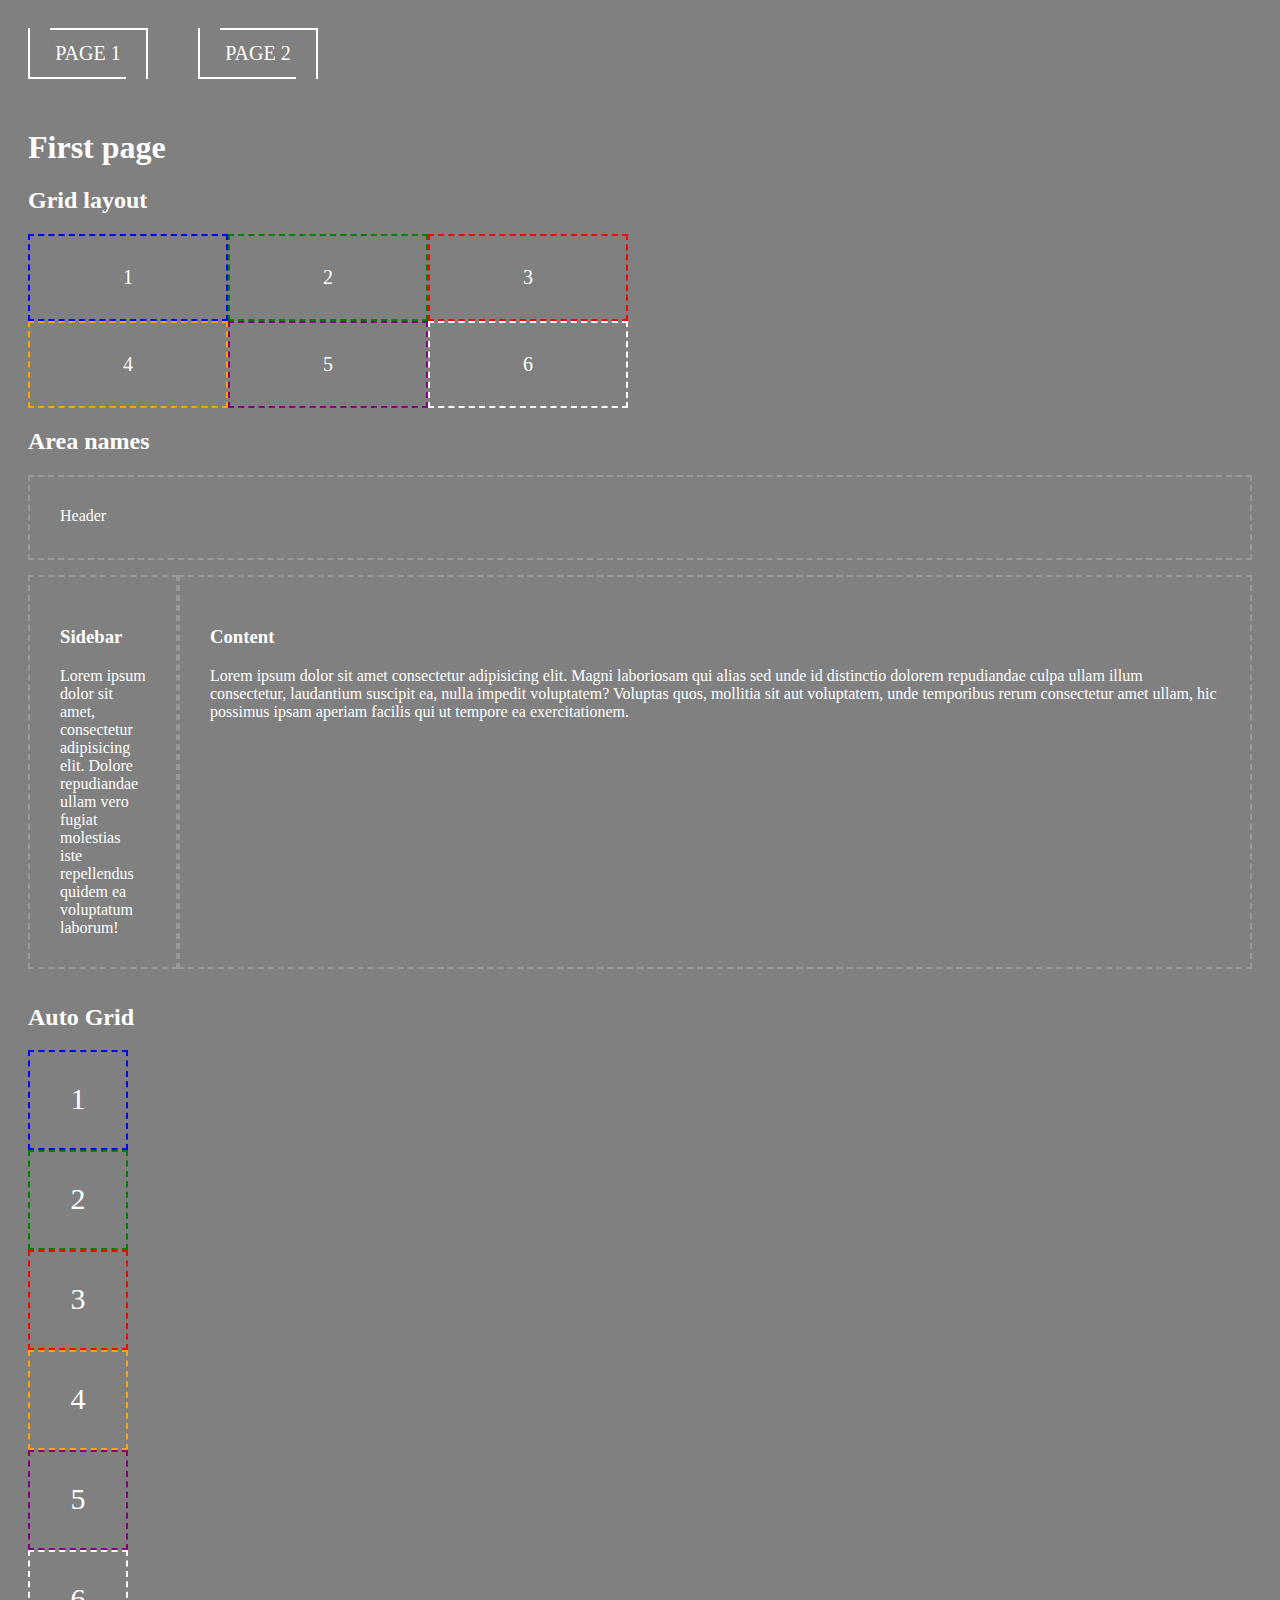
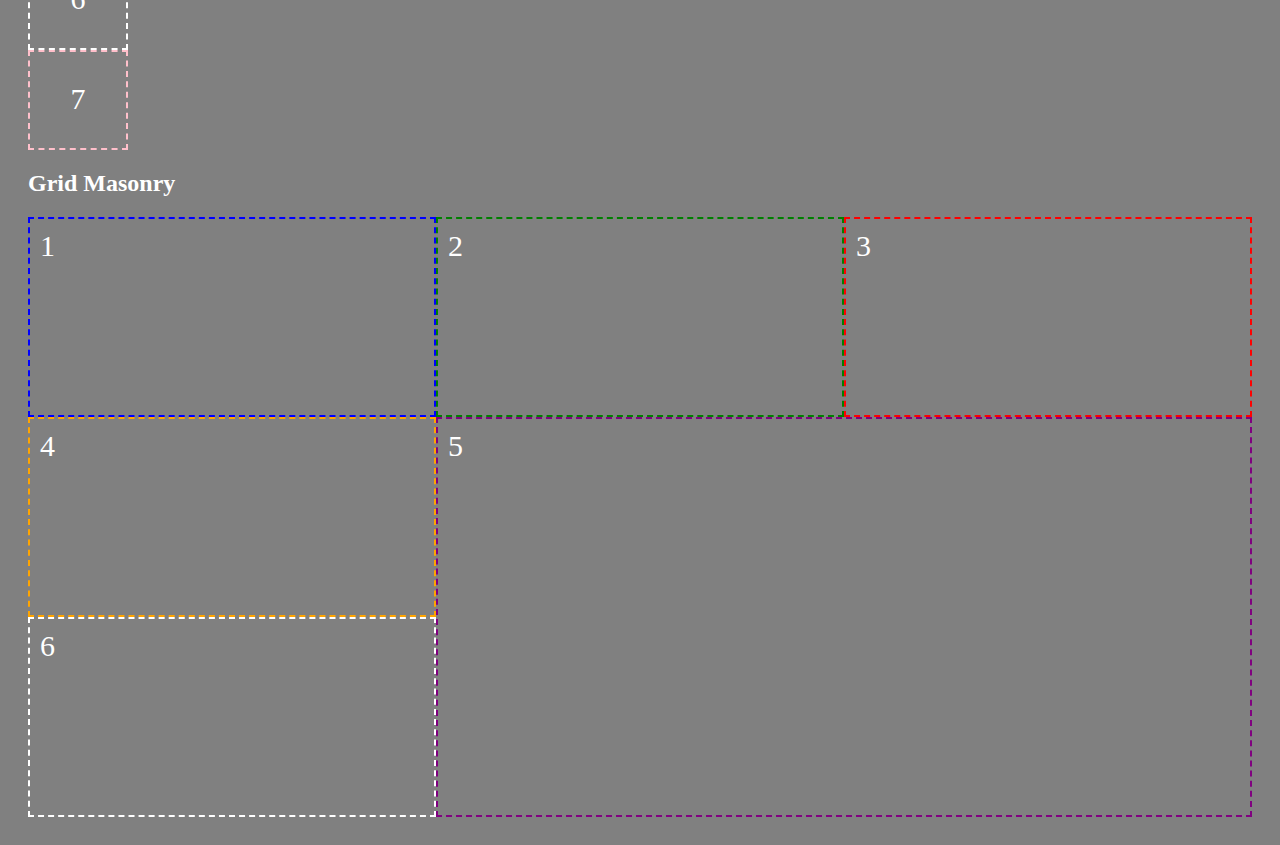
<file: index.html>
<!DOCTYPE html>
<html lang="en">
  <head>
    <meta charset="UTF-8" />
    <meta name="viewport" content="width=device-width, initial-scale=1.0" />
    <title>Grid</title>
    <link
      rel="stylesheet"
      href="https://cdnjs.cloudflare.com/ajax/libs/modern-normalize/2.0.0/modern-normalize.min.css"
      integrity="sha512-4xo8blKMVCiXpTaLzQSLSw3KFOVPWhm/TRtuPVc4WG6kUgjH6J03IBuG7JZPkcWMxJ5huwaBpOpnwYElP/m6wg=="
      crossorigin="anonymous"
      referrerpolicy="no-referrer"
    />
    <link rel="stylesheet" href="style.css" />
  </head>
  <body>
    <nav class="nav">
      <a href="index.html" class="nav__link">Page 1</a>
      <a href="second.html" class="nav__link">Page 2</a>
    </nav>
    <h1>First page</h1>

    <h2>Grid layout</h2>

    <div class="grid">
      <div class="grid__body">
        <div class="grid__item blue">1</div>
        <div class="grid__item green">2</div>
        <div class="grid__item red">3</div>
        <div class="grid__item orange">4</div>
        <div class="grid__item purple">5</div>
        <div class="grid__item white">6</div>
      </div>
    </div>

    <h2>Area names</h2>

    <div class="grid-wrapper">
      <header class="grid-header">Header</header>
      <aside class="grid-side">
        <h3>Sidebar</h3>
        Lorem ipsum dolor sit amet, consectetur adipisicing elit. Dolore
        repudiandae ullam vero fugiat molestias iste repellendus quidem ea
        voluptatum laborum!
      </aside>
      <main class="grid-content">
        <h3>Content</h3>
        Lorem ipsum dolor sit amet consectetur adipisicing elit. Magni
        laboriosam qui alias sed unde id distinctio dolorem repudiandae culpa
        ullam illum consectetur, laudantium suscipit ea, nulla impedit
        voluptatem? Voluptas quos, mollitia sit aut voluptatem, unde temporibus
        rerum consectetur amet ullam, hic possimus ipsam aperiam facilis qui ut
        tempore ea exercitationem.
      </main>
    </div>

    <h2>Auto Grid</h2>

    <div class="grid-auto">
      <div class="grid-auto__item blue">1</div>
      <div class="grid-auto__item green">2</div>
      <div class="grid-auto__item red">3</div>
      <div class="grid-auto__item orange">4</div>
      <div class="grid-auto__item purple">5</div>
      <div class="grid-auto__item white">6</div>
      <div class="grid-auto__item pink">7</div>
    </div>

    <h2>Grid Masonry</h2>
    <div class="grid-masonry">
      <div class="grid-masonry__item blue">1</div>
      <div class="grid-masonry__item green">2</div>
      <div class="grid-masonry__item red">3</div>
      <div class="grid-masonry__item orange">4</div>
      <div class="grid-masonry__item purple">5</div>
      <div class="grid-masonry__item white">6</div>
    </div>
  </body>
</html>
</file>
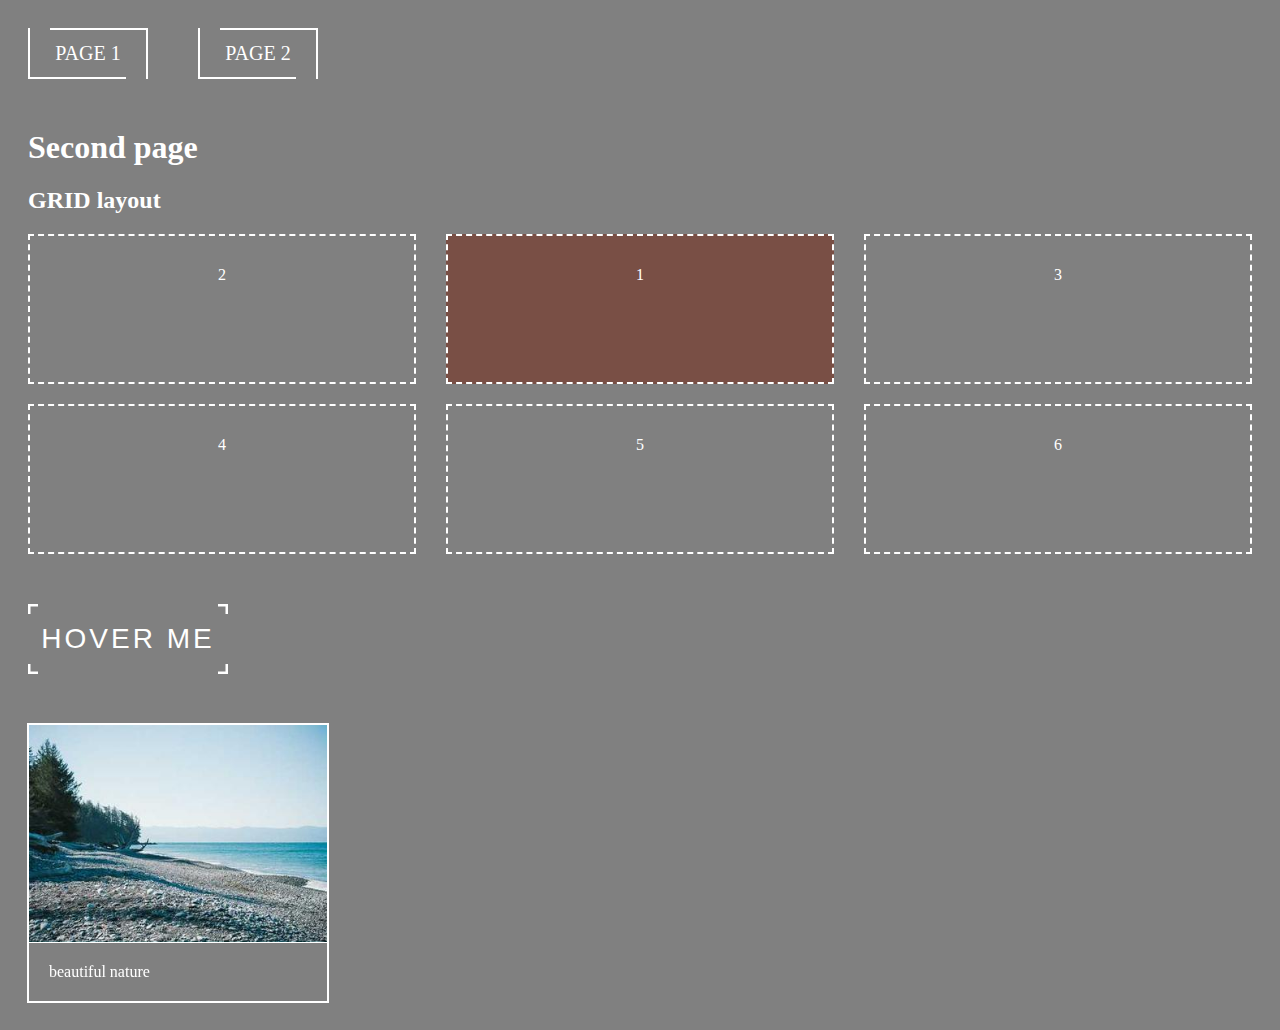
<file: second.html>
<!DOCTYPE html>
<html lang="en">
  <head>
    <meta charset="UTF-8" />
    <meta name="viewport" content="width=device-width, initial-scale=1.0" />
    <title>Second</title>
    <link
      rel="stylesheet"
      href="https://cdnjs.cloudflare.com/ajax/libs/modern-normalize/2.0.0/modern-normalize.min.css"
      integrity="sha512-4xo8blKMVCiXpTaLzQSLSw3KFOVPWhm/TRtuPVc4WG6kUgjH6J03IBuG7JZPkcWMxJ5huwaBpOpnwYElP/m6wg=="
      crossorigin="anonymous"
      referrerpolicy="no-referrer"
    />
    <link rel="stylesheet" href="second.css" />
  </head>
  <body>
    <nav class="nav">
      <a href="index.html" class="nav__link">Page 1</a>
      <a href="second.html" class="nav__link">Page 2</a>
    </nav>
    <h1>Second page</h1>
    <h2>GRID layout</h2>
    <div class="grid">
      <div class="grid__item grid__item1">1</div>
      <div class="grid__item grid__item2">2</div>
      <span class="grid__item grid__item3">3</span>
      <div class="grid__item grid__item4">4</div>
      <span class="grid__item grid__item5">5</span>
      <div class="grid__item grid__item6">6</div>
    </div>

    <div class="wrapper">
      <a href="#!" class="btn"
        >hover me
        <svg>
          <rect></rect>
        </svg>
      </a>
    </div>
    <div class="scene">
      <div class="anim__box">
        <div class="anim__img-thumb">
          <img src="./assets/img1.jpeg" alt="alt" />
        </div>
        <p class="anim__text">beautiful nature</p>
      </div>
    </div>
  </body>
</html>
</file>
<file: style.css>
body {
  padding: 20px;
  background-color: grey;
  color: white;
}

.nav {
  display: grid;
  grid-template: 1fr/120px 120px;
  gap: 50px;
  margin-bottom: 50px;
}

.nav__link {
  position: relative;
  padding: 12px;
  text-align: center;
  text-decoration: none;
  text-transform: uppercase;
  font-size: 20px;
  font-weight: 500;
  color: white;
  background-color: transparent;
  border: 2px solid white;
}

.nav__link:hover::before {
  left: calc(100% - 20px);
}

.nav__link:hover::after {
  right: calc(100% - 20px);
}

.nav__link::before {
  position: absolute;
  display: block;
  content: "";
  width: 20px;
  height: 2px;
  left: 0;
  top: -2px;
  background-color: grey;
  transition: 500ms ease-in-out;
}

.nav__link::after {
  position: absolute;
  display: block;
  content: "";
  width: 20px;
  height: 2px;
  right: 0;
  bottom: -2px;
  background-color: grey;
  transition: 500ms ease-in-out;
}

.grid__body {
  display: grid;
  grid-template: repeat(2, 1fr) / repeat(3, 200px);
  /* grid-template-columns: repeat(3, 200px);
  grid-template-rows: repeat(2, 1fr); */
}

.grid__item {
  font-size: 20px;
  text-align: center;
  /* border: 2px dashed rgba(255, 255, 255, 0.2); */
  padding: 30px;
}

.blue {
  border: 2px dashed blue;
}
.green {
  border: 2px dashed green;
}
.red {
  border: 2px dashed red;
}
.orange {
  border: 2px dashed orange;
}
.purple {
  border: 2px dashed purple;
}
.white {
  border: 2px dashed white;
}
.pink {
  border: 2px dashed pink;
}

/*---Area names---*/

.grid-wrapper {
  display: grid;

  grid-template:
    [start] "header header" 100px[row2]
    [row2] "side content" 1fr[row-end]/150px 1fr;
}
/* grid-template-columns: 150px 1fr;
  grid-template-rows: 100px 1fr;
  grid-template-areas:
    "header header"
    "side content";
 */

.grid-header,
.grid-side,
.grid-content {
  padding: 30px;
  border: 2px dashed rgba(255, 255, 255, 0.2);
  margin: 0px 0px 15px 0px;
}

.grid-header {
  grid-area: header;
}

.grid-side {
  grid-area: side;
}

.grid-content {
  grid-area: content;
}

.grid-auto {
  display: grid;
  /* grid-template: 1fr 1fr / repeat(2, 1fr); */
  grid-auto-rows: 100px;
  grid-auto-columns: 100px;
}

.grid-auto__item {
  text-align: center;
  padding: 30px;
  font-size: 30px;
}

.grid-masonry {
  display: grid;
  grid-template-columns: repeat(3, 1fr);
  /* grid-template: 1fr 1fr / repeat(2, 1fr); */
  grid-auto-rows: 200px;
  grid-auto-flow: dense;
  counter-reset: item;
}

.grid-masonry__item {
  padding: 10px;
  font-size: 30px;
}

.grid-masonry__item.purple {
  grid-column: span 2;
  grid-row: span 2;
}
</file>
<file: second.css>
body {
  padding: 20px;
  background-color: grey;
  color: white;
}

.nav {
  display: grid;
  grid-template: 1fr/120px 120px;
  gap: 50px;
  margin-bottom: 50px;
}

.nav__link {
  position: relative;
  padding: 12px;
  text-align: center;
  text-decoration: none;
  text-transform: uppercase;
  font-size: 20px;
  font-weight: 500;
  color: white;
  background-color: transparent;
  border: 2px solid white;
}

.nav__link:hover::before {
  left: calc(100% - 20px);
}

.nav__link:hover::after {
  right: calc(100% - 20px);
}

.nav__link::before {
  position: absolute;
  display: block;
  content: "";
  width: 20px;
  height: 2px;
  left: 0;
  top: -2px;
  background-color: grey;
  transition: 500ms ease-in-out;
}

.nav__link::after {
  position: absolute;
  display: block;
  content: "";
  width: 20px;
  height: 2px;
  right: 0;
  bottom: -2px;
  background-color: grey;
  transition: 500ms ease-in-out;
}

.grid {
  display: grid;
  grid-template-rows: [start] 150px [row2] 150px [row-end];
  grid-template-columns: [start] 1fr [col2] 1fr [col3] 1fr [col-end];
  /* grid-template: repeat(2, 1fr) / repeat(3, 1fr); */
  /* justify-items: start;
  align-items: end; */
  row-gap: 20px;
  column-gap: 30px;
}

.grid__item {
  padding: 30px;
  text-align: center;
  border: 2px dashed white;
}

.grid__item1 {
  /* grid-row-start: row-end; */
  /* grid-column-start: col3; */
  align-self: stretch;
  justify-self: stretch;
  grid-row: start / row2;
  grid-column: col2 / col3;
  background-color: #794f45;
}

.wrapper {
  width: 200px;
  margin: 50px 0px;
}

.btn {
  display: block;
  width: 100%;
  height: 70px;
  line-height: 70px;
  text-decoration: none;
  color: white;
  font-family: Arial;
  text-transform: uppercase;
  font-size: 28px;
  letter-spacing: 3px;
  position: relative;
  text-align: center;
}

svg {
  position: absolute;
  top: 0;
  left: 0;
  width: 100%;
  height: 100%;
}

svg rect {
  fill: transparent;
  stroke: white;
  stroke-width: 5px;
  stroke-dasharray: 10px 180px 20px 50px 20px 180px 20px 50px;
  width: 100%;
  height: 100%;
  transition: 0.5s all;
}

.btn:hover rect {
  stroke-dasharray: 200px 0 70px 0 200px 0 70px 0;
}

.scene {
  perspective: 600px;
  width: 300px;
  outline: 1px solid white;
}
.scene:hover .anim__box {
  transform: rotateY(180deg);
}
.anim__box {
  display: inline-flex;
  flex-direction: column;
  border: 1px solid white;
  transform-style: preserve-3d;
  /* transform-origin: center left; */
  transform: rotateY(0deg);
  transition: transform 1000ms ease-in-out;
}

.anim__img-thumb {
  position: relative;
  overflow-y: hidden;
}

.anim__img-thumb::before {
  position: absolute;
  display: block;
  content: "";
  top: 0;
  left: 0;
  width: 100%;
  height: 100%;
  background-color: teal;

  opacity: 0.8;
  transform: translateY(100%);
  transition: transform 250ms ease-in-out, opacity 250ms ease-in-out;
}

.anim__img-thumb:hover::before {
  transform: translateY(0%);
}

.anim__img-thumb img {
  display: block;
  width: 100%;
}

.anim__text {
  position: relative;
  margin: 0;
  padding: 20px;
  border-top: 1px solid white;
  overflow: hidden;
}

.anim__text::after {
  position: absolute;
  content: "";
  bottom: 0;
  left: 0;
  width: 100%;
  height: 5px;
  display: inline-block;
  background-color: teal;
  transform: translateX(-100%);
  transition: transform 250ms ease-in-out;
}
.anim__text:hover::after {
  transform: translateX(0%);
}
</file>
